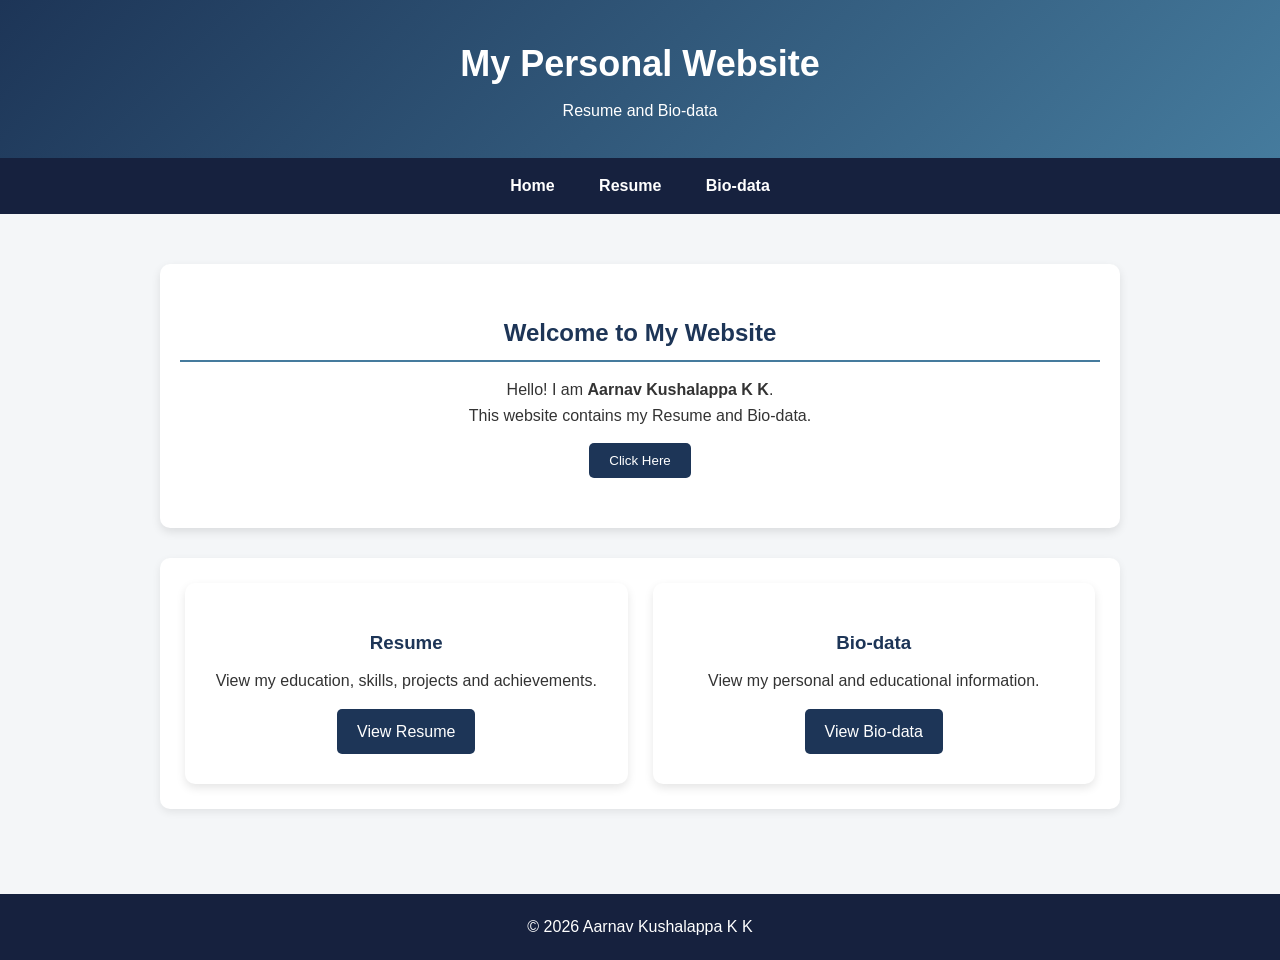
<file: index.html>
<!DOCTYPE html>
<html lang="en">
<head>
    <meta charset="UTF-8">
    <meta name="viewport" content="width=device-width, initial-scale=1.0">
    <title>My Personal Website</title>
    <link rel="stylesheet" href="style.css">
</head>
<body>

<header>
    <h1>My Personal Website</h1>
    <p>Resume and Bio-data</p>
</header>

<nav>
    <a href="index.html">Home</a>
    <a href="resume.html">Resume</a>
    <a href="biodata.html">Bio-data</a>
</nav>

<main class="home">
    <section class="hero">
        <h2>Welcome to My Website</h2>
        <p>Hello! I am <strong>Aarnav Kushalappa K K</strong>.</p>
        <p>This website contains my Resume and Bio-data.</p>
        <button onclick="showMessage()">Click Here</button>
    </section>

    <section class="cards">
        <div class="card">
            <h3>Resume</h3>
            <p>View my education, skills, projects and achievements.</p>
            <a href="resume.html" class="btn">View Resume</a>
        </div>

        <div class="card">
            <h3>Bio-data</h3>
            <p>View my personal and educational information.</p>
            <a href="biodata.html" class="btn">View Bio-data</a>
        </div>
    </section>
</main>

<footer>
    <p>&copy; 2026 Aarnav Kushalappa K K</p>
</footer>

<script src="script.js"></script>

</body>
</html>
</file>
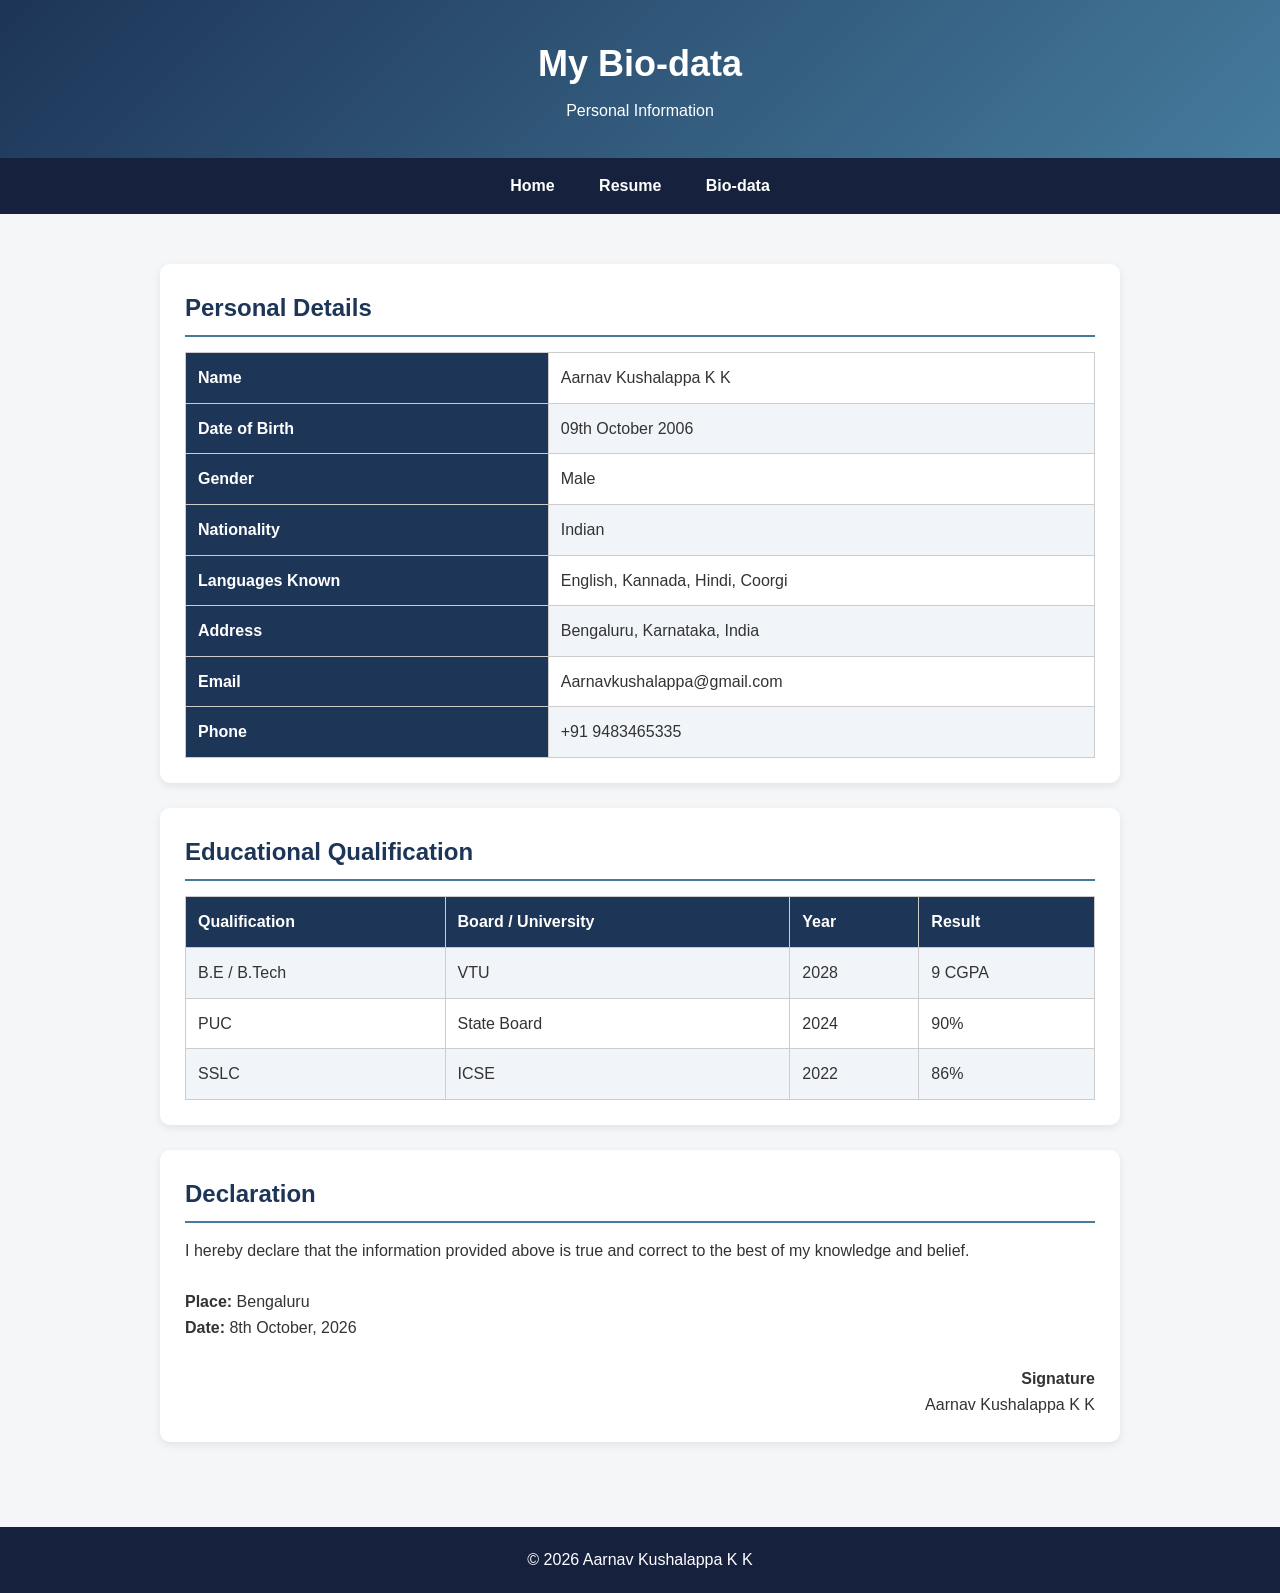
<file: biodata.html>
<!DOCTYPE html>
<html lang="en">
<head>
    <meta charset="UTF-8">
    <meta name="viewport" content="width=device-width, initial-scale=1.0">
    <title>My Bio-data</title>
    <link rel="stylesheet" href="style.css">
</head>
<body>

<header>
    <h1>My Bio-data</h1>
    <p>Personal Information</p>
</header>

<nav>
    <a href="index.html">Home</a>
    <a href="resume.html">Resume</a>
    <a href="biodata.html">Bio-data</a>
</nav>

<main class="container">

    <section>
        <h2>Personal Details</h2>

        <table>
            <tr>
                <th>Name</th>
                <td>Aarnav Kushalappa K K</td>
            </tr>

            <tr>
                <th>Date of Birth</th>
                <td>09th October 2006</td>
            </tr>

            <tr>
                <th>Gender</th>
                <td>Male</td>
            </tr>

            <tr>
                <th>Nationality</th>
                <td>Indian</td>
            </tr>

            <tr>
                <th>Languages Known</th>
                <td>English, Kannada, Hindi, Coorgi</td>
            </tr>

            <tr>
                <th>Address</th>
                <td>Bengaluru, Karnataka, India</td>
            </tr>

            <tr>
                <th>Email</th>
                <td>Aarnavkushalappa@gmail.com</td>
            </tr>

            <tr>
                <th>Phone</th>
                <td>+91 9483465335</td>
            </tr>
        </table>
    </section>

    <section>
        <h2>Educational Qualification</h2>

        <table>
            <tr>
                <th>Qualification</th>
                <th>Board / University</th>
                <th>Year</th>
                <th>Result</th>
            </tr>

            <tr>
                <td>B.E / B.Tech</td>
                <td>VTU</td>
                <td>2028</td>
                <td>9 CGPA</td>
            </tr>

            <tr>
                <td>PUC</td>
                <td>State Board</td>
                <td>2024</td>
                <td>90%</td>
            </tr>

            <tr>
                <td>SSLC</td>
                <td>ICSE</td>
                <td>2022</td>
                <td>86%</td>
            </tr>
        </table>
    </section>

    <section>
        <h2>Declaration</h2>

        <p>
            I hereby declare that the information provided above is
            true and correct to the best of my knowledge and belief.
        </p>

        <br>

        <p><strong>Place:</strong> Bengaluru</p>
        <p><strong>Date:</strong> 8th October, 2026</p>

        <br>

        <p class="signature">
            <strong>Signature</strong><br>
            Aarnav Kushalappa K K
        </p>
    </section>

</main>

<footer>
    <p>&copy; 2026 Aarnav Kushalappa K K</p>
</footer>

</body>
</html>
</file>
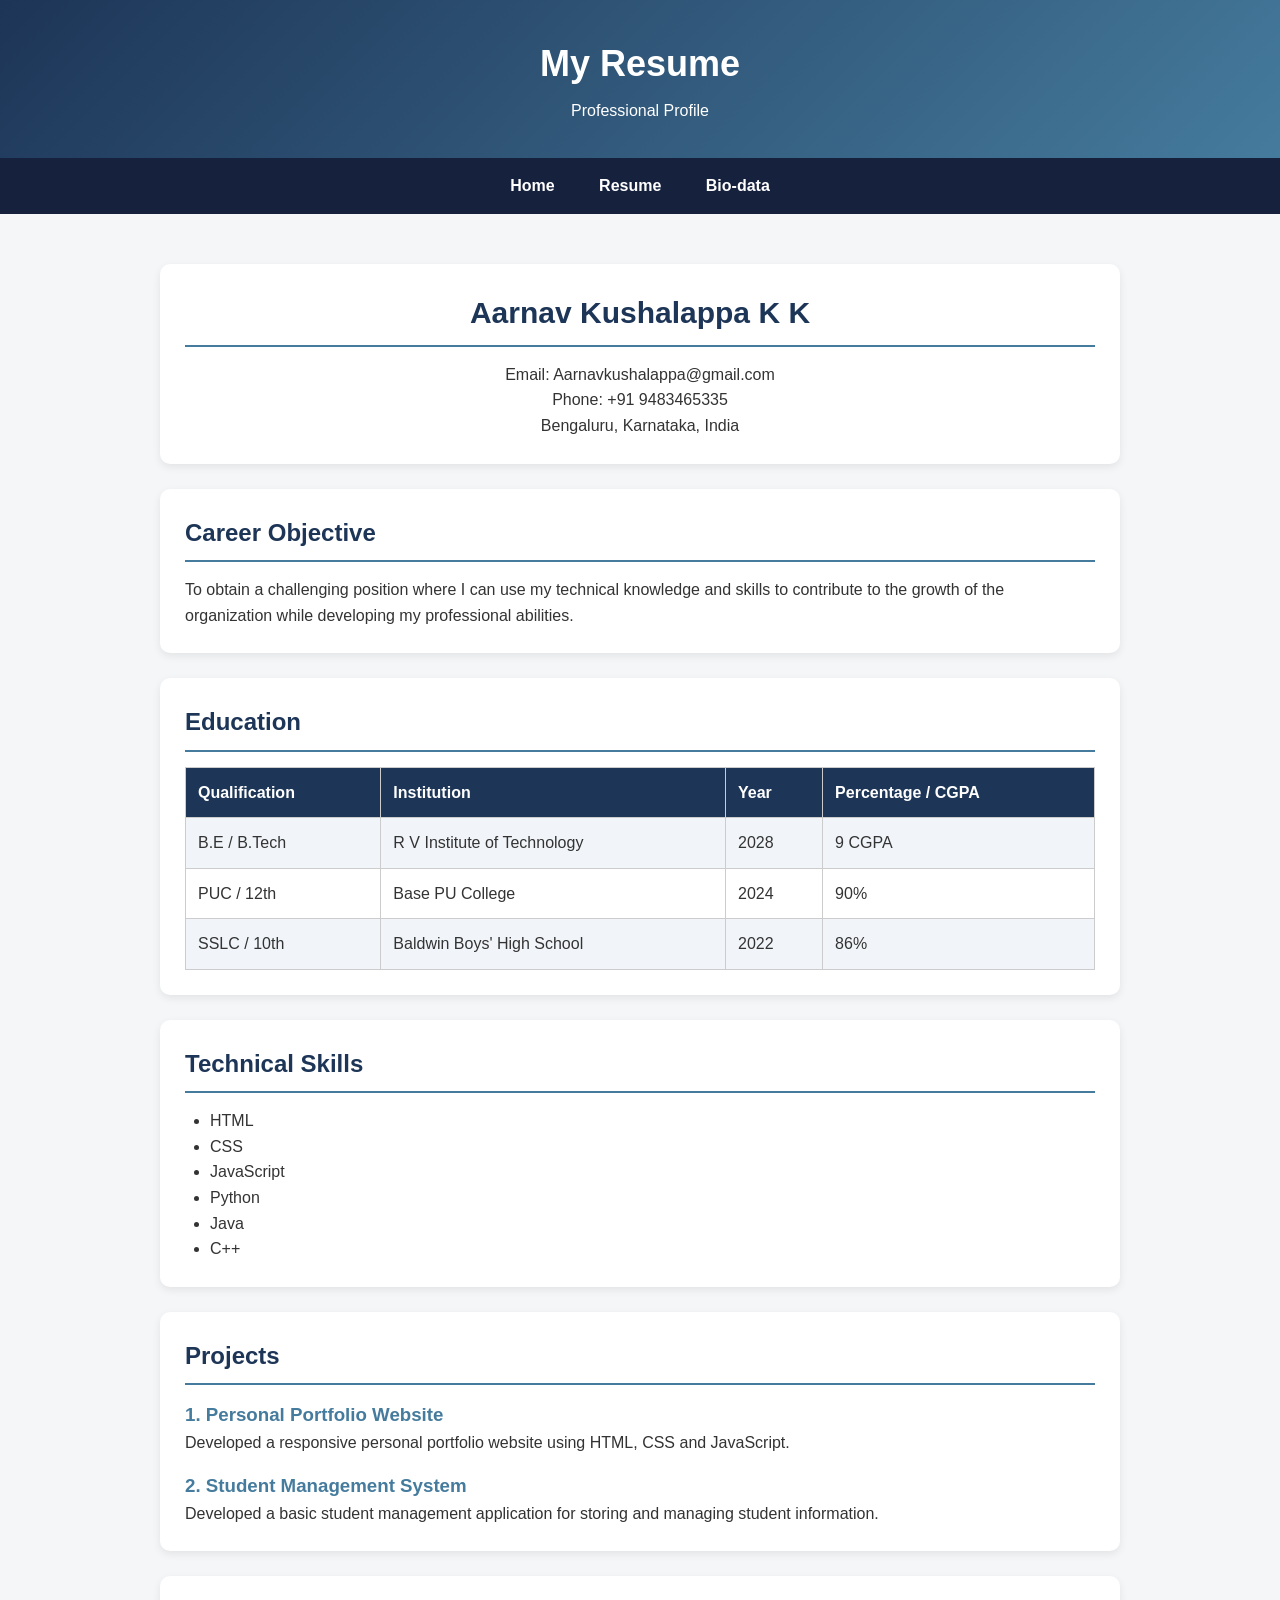
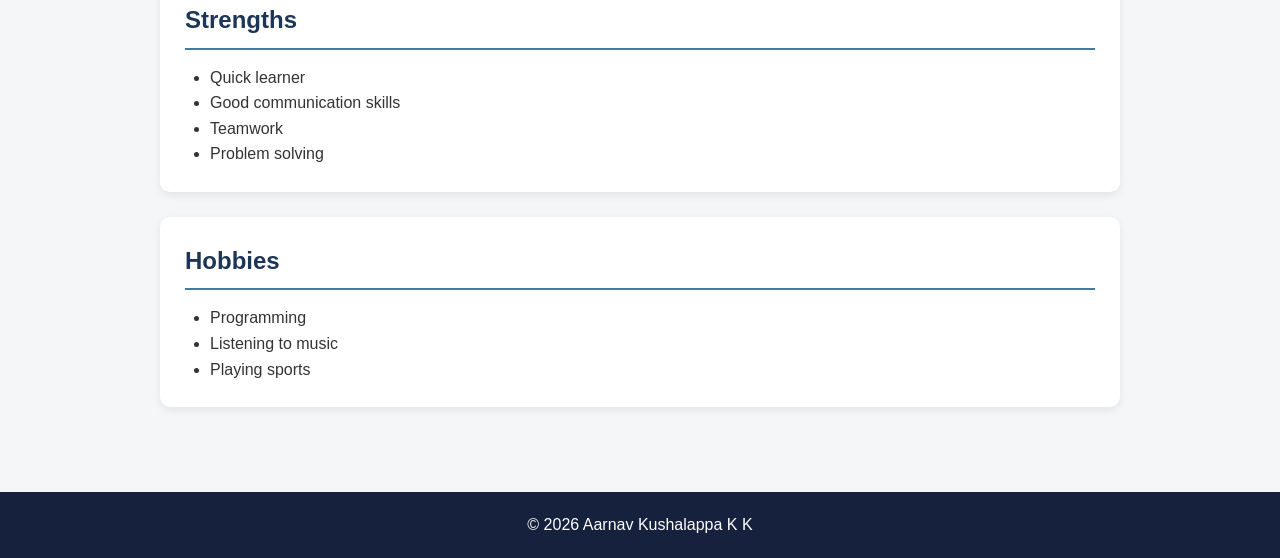
<file: resume.html>
<!DOCTYPE html>
<html lang="en">
<head>
    <meta charset="UTF-8">
    <meta name="viewport" content="width=device-width, initial-scale=1.0">
    <title>My Resume</title>
    <link rel="stylesheet" href="style.css">
</head>
<body>

<header>
    <h1>My Resume</h1>
    <p>Professional Profile</p>
</header>

<nav>
    <a href="index.html">Home</a>
    <a href="resume.html">Resume</a>
    <a href="biodata.html">Bio-data</a>
</nav>

<main class="container">

    <section class="resume-header">
        <h2>Aarnav Kushalappa K K</h2>
        <p>Email: Aarnavkushalappa@gmail.com</p>
        <p>Phone: +91 9483465335</p>
        <p>Bengaluru, Karnataka, India</p>
    </section>

    <section>
        <h2>Career Objective</h2>
        <p>
            To obtain a challenging position where I can use my technical
            knowledge and skills to contribute to the growth of the
            organization while developing my professional abilities.
        </p>
    </section>

    <section>
        <h2>Education</h2>

        <table>
            <tr>
                <th>Qualification</th>
                <th>Institution</th>
                <th>Year</th>
                <th>Percentage / CGPA</th>
            </tr>

            <tr>
                <td>B.E / B.Tech</td>
                <td>R V Institute of Technology</td>
                <td>2028</td>
                <td>9 CGPA</td>
            </tr>

            <tr>
                <td>PUC / 12th</td>
                <td>Base PU College</td>
                <td>2024</td>
                <td>90%</td>
            </tr>

            <tr>
                <td>SSLC / 10th</td>
                <td>Baldwin Boys' High School</td>
                <td>2022</td>
                <td>86%</td>
            </tr>
        </table>
    </section>

    <section>
        <h2>Technical Skills</h2>
        <ul>
            <li>HTML</li>
            <li>CSS</li>
            <li>JavaScript</li>
            <li>Python</li>
            <li>Java</li>
            <li>C++</li>
        </ul>
    </section>

    <section>
        <h2>Projects</h2>

        <h3>1. Personal Portfolio Website</h3>
        <p>
            Developed a responsive personal portfolio website using HTML,
            CSS and JavaScript.
        </p>

        <h3>2. Student Management System</h3>
        <p>
            Developed a basic student management application for storing
            and managing student information.
        </p>
    </section>

    <section>
        <h2>Strengths</h2>
        <ul>
            <li>Quick learner</li>
            <li>Good communication skills</li>
            <li>Teamwork</li>
            <li>Problem solving</li>
        </ul>
    </section>

    <section>
        <h2>Hobbies</h2>
        <ul>
            <li>Programming</li>
            <li>Listening to music</li>
            <li>Playing sports</li>
        </ul>
    </section>

</main>

<footer>
    <p>&copy; 2026 Aarnav Kushalappa K K</p>
</footer>

</body>
</html>
</file>
<file: style.css>
* {
    box-sizing: border-box;
    margin: 0;
    padding: 0;
}

body {
    font-family: Arial, sans-serif;
    background-color: #f4f6f8;
    color: #333;
    line-height: 1.6;
}

header {
    background: linear-gradient(135deg, #1d3557, #457b9d);
    color: white;
    text-align: center;
    padding: 35px 20px;
}

header h1 {
    font-size: 36px;
    margin-bottom: 5px;
}

nav {
    background-color: #16213e;
    text-align: center;
    padding: 15px;
}

nav a {
    color: white;
    text-decoration: none;
    margin: 0 20px;
    font-weight: bold;
}

nav a:hover {
    color: #a8dadc;
}

.container,
.home {
    max-width: 1000px;
    margin: 30px auto;
    padding: 20px;
}

.hero {
    background-color: white;
    text-align: center;
    padding: 50px 20px;
    border-radius: 10px;
    box-shadow: 0 4px 10px rgba(0, 0, 0, 0.1);
}

.hero h2 {
    color: #1d3557;
    margin-bottom: 15px;
}

.cards {
    display: flex;
    gap: 25px;
    margin-top: 30px;
}

.card {
    flex: 1;
    background-color: white;
    padding: 30px;
    text-align: center;
    border-radius: 10px;
    box-shadow: 0 4px 10px rgba(0, 0, 0, 0.1);
}

.card h3 {
    color: #1d3557;
    margin-bottom: 10px;
}

button,
.btn {
    display: inline-block;
    background-color: #1d3557;
    color: white;
    border: none;
    padding: 10px 20px;
    margin-top: 15px;
    border-radius: 5px;
    text-decoration: none;
    cursor: pointer;
}

button:hover,
.btn:hover {
    background-color: #457b9d;
}

section {
    background-color: white;
    padding: 25px;
    margin-bottom: 25px;
    border-radius: 10px;
    box-shadow: 0 3px 8px rgba(0, 0, 0, 0.08);
}

section h2 {
    color: #1d3557;
    border-bottom: 2px solid #457b9d;
    padding-bottom: 8px;
    margin-bottom: 15px;
}

section h3 {
    color: #457b9d;
    margin-top: 15px;
}

ul {
    padding-left: 25px;
}

.resume-header {
    text-align: center;
}

.resume-header h2 {
    font-size: 30px;
}

table {
    width: 100%;
    border-collapse: collapse;
    margin-top: 15px;
}

th,
td {
    border: 1px solid #ccc;
    padding: 12px;
    text-align: left;
}

th {
    background-color: #1d3557;
    color: white;
}

tr:nth-child(even) {
    background-color: #f1f5f9;
}

footer {
    background-color: #16213e;
    color: white;
    text-align: center;
    padding: 20px;
    margin-top: 40px;
}

.signature {
    text-align: right;
}

@media (max-width: 700px) {
    nav a {
        display: block;
        margin: 8px;
    }

    .cards {
        flex-direction: column;
    }

    table {
        font-size: 14px;
    }

    header h1 {
        font-size: 28px;
    }
}
</file>
